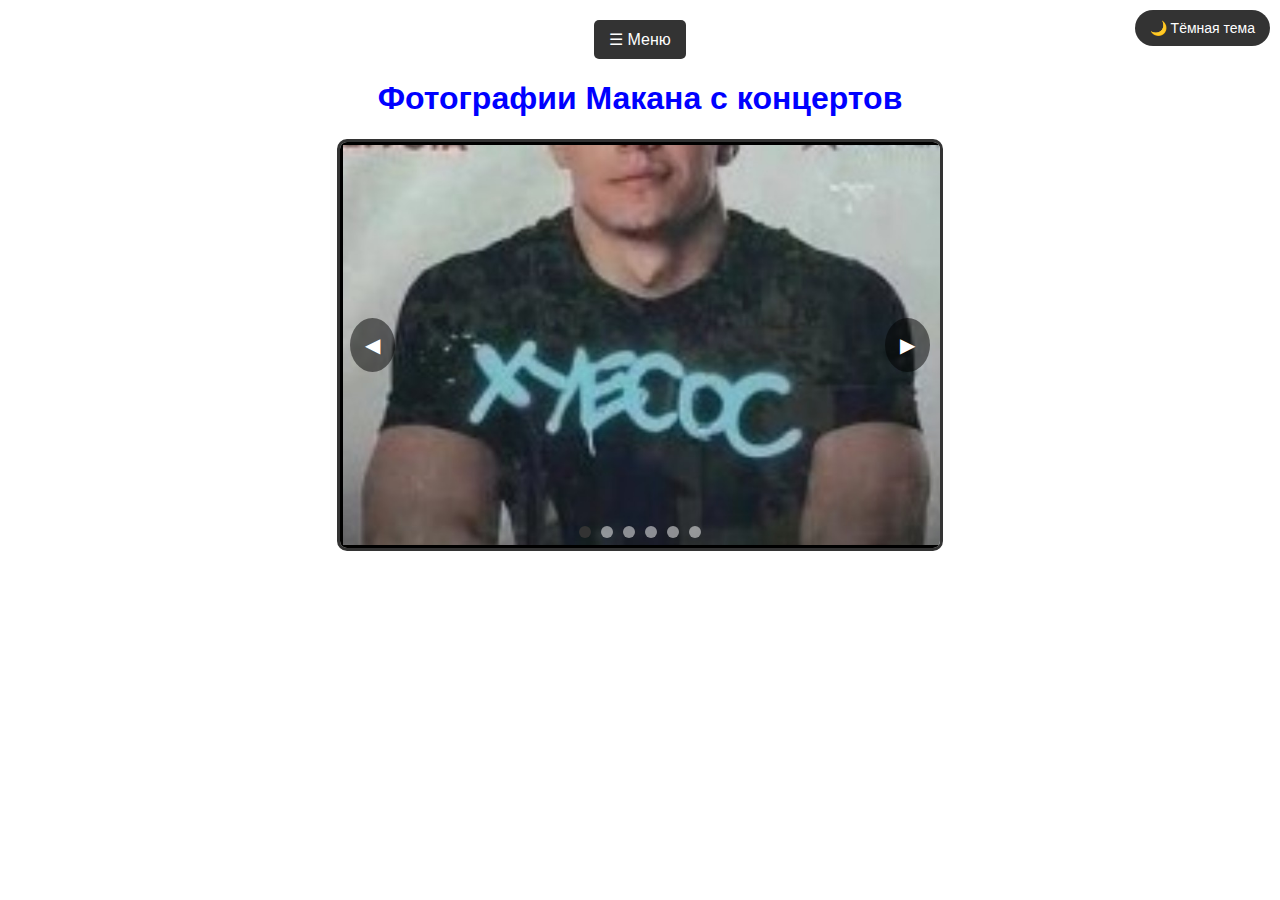
<file: SECOND HOMEWORK/gallery.html>
<!DOCTYPE html>
<html lang="en">
<head>
    <meta charset="UTF-8">
    <meta name="viewport" content="width=device-width, initial-scale=1.0">
    <title>Галерея лучшего репера на свете</title>
    <link rel="stylesheet" href="src/main.css">
</head>
<body>
    
    <nav class="navbar">
        <a href="index.html" class="nav-link">Главная</a>
        <a href="gallery.html" class="nav-link">Галерея</a>
        <a href="tracks.html" class="nav-link">Треки</a>
        <a href="video.html" class="nav-link">Видео</a>
        <a href="citate.html" class="nav-link">Цитаты</a>
    </nav>

    <h1>Фотографии Макана с концертов</h1>

    <table class="gallery-table">
    <tr>
        <td><img src="images/mac1.jpg" alt="Описание картинки 1" class="gallery-image"></td>
        <td><img src="images/mac2.jpg" alt="Описание картинки 2" class="gallery-image"></td>
    </tr>
    <tr>
        <td><img src="images/mac3.jpeg" alt="Описание картинки 3" class="gallery-image"></td>
        <td><img src="images/mac4.jpg" alt="Описание картинки 4" class="gallery-image"></td>
    </tr>
    <tr>
      <td><img src="images/mac5.jpg" alt="Описание картинки 5" class="gallery-image"></td>
      <td><img src="images/mac6.jpg" alt="Описание картинки 6" class="gallery-image"></td>
  </tr>
</table>

<!-- Подключение JavaScript -->
<script src="src/main.js"></script>

</body>
</html>
</file>
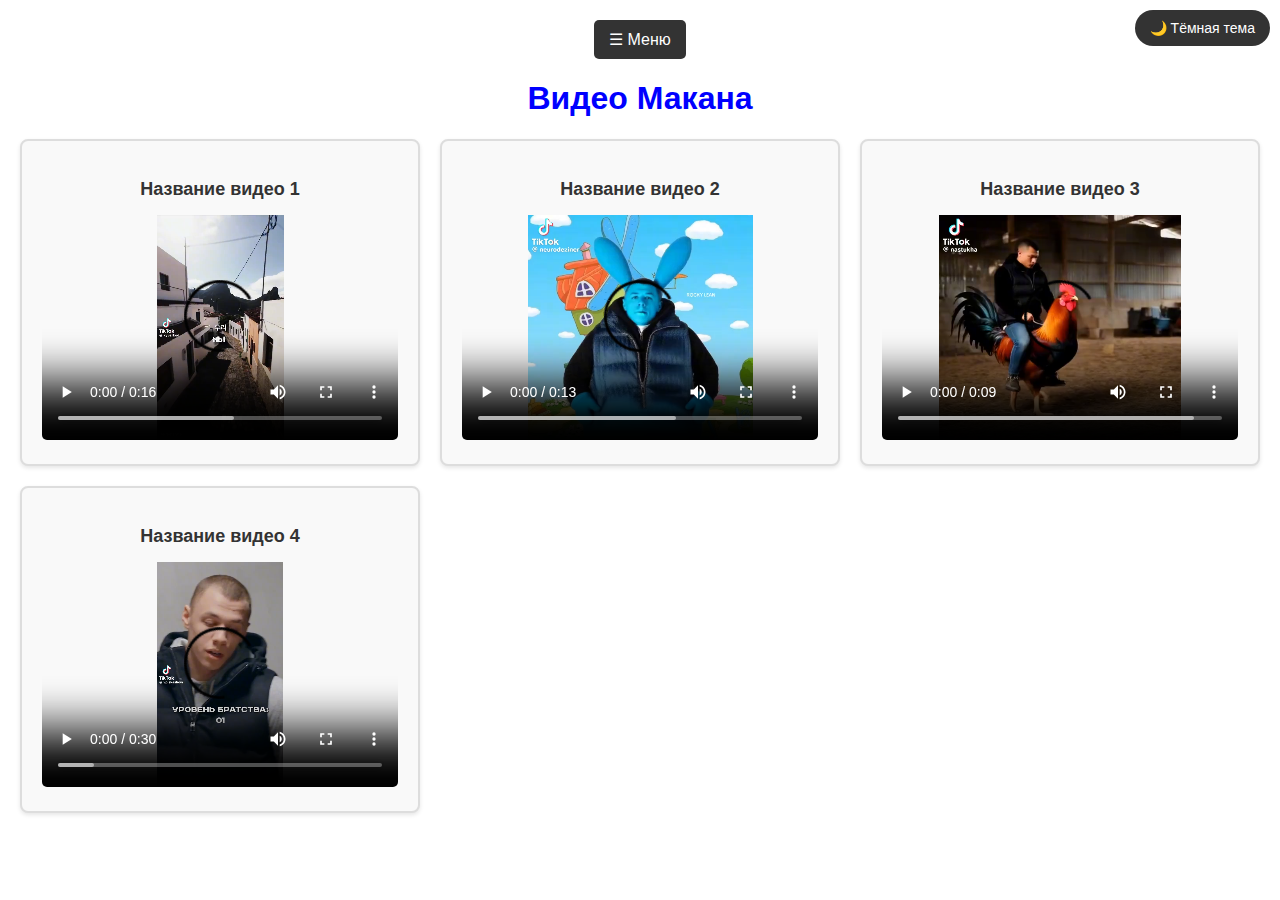
<file: SECOND HOMEWORK/video.html>
<!DOCTYPE html>
<html lang="en">
<head>
    <meta charset="UTF-8">
    <meta name="viewport" content="width=device-width, initial-scale=1.0">
    <title>Видео Макана</title>
    <link rel="stylesheet" href="src/main.css">
</head>
<body>
    
    <nav class="navbar">
        <a href="index.html" class="nav-link">Главная</a>
        <a href="gallery.html" class="nav-link">Галерея</a>
        <a href="tracks.html" class="nav-link">Треки</a>
        <a href="video.html" class="nav-link">Видео</a>
        <a href="citate.html" class="nav-link">Цитаты</a>
    </nav>

    <h1>Видео Макана</h1>

    <div class="videos-container">
        <div class="video-item">
            <h3 class="video-title">Название видео 1</h3>
            <video controls class="video-player">
                <source src="videos/v12044gd0000d2ebakfog65v00qe9m60.mp4" type="video/mp4">
                Ваш браузер не поддерживает видео элемент.
            </video>
        </div>

        <div class="video-item">
            <h3 class="video-title">Название видео 2</h3>
            <video controls class="video-player">
                <source src="videos/v14044g50000d0u8g3fog65pj00smgeg.mp4" type="video/mp4">
                Ваш браузер не поддерживает видео элемент.
            </video>
        </div>

        <div class="video-item">
            <h3 class="video-title">Название видео 3</h3>
            <video controls class="video-player">
                <source src="videos/v24044gl0000d0gdhlfog65qcrk6sqo0.mp4" type="video/mp4">
                Ваш браузер не поддерживает видео элемент.
            </video>
        </div>

        <div class="video-item">
            <h3 class="video-title">Название видео 4</h3>
            <video controls class="video-player">
                <source src="videos/v14044g50000cnat92vog65ge4ll8e30.mp4" type="video/mp4">
                Ваш браузер не поддерживает видео элемент.
            </video>
        </div>
    </div>

    <!-- Подключение JavaScript -->
    <script src="src/main.js"></script>

</body>
</html>
</file>
<file: SECOND HOMEWORK/src/main.css>
body {
            font-family: Arial;
            margin: 20px;
            transition: background-color 0.3s ease, color 0.3s ease;
        }
        
        /* Темная тема */
        body.dark-theme {
            background-color: #1a1a1a;
            color: #ffffff;
        }
        
        body.dark-theme .navbar {
            background-color: #2d2d2d;
        }
        
        body.dark-theme .nav-link {
            color: #ffffff;
        }
        
        body.dark-theme .nav-link:hover {
            background-color: #444;
        }
        
        body.dark-theme table,
        body.dark-theme th,
        body.dark-theme td {
            border-color: #555;
        }
        
        body.dark-theme th {
            background-color: #333;
            color: #fff;
        }
        
        body.dark-theme .track-item,
        body.dark-theme .video-item,
        body.dark-theme .quote-item {
            background-color: #2d2d2d;
            border-color: #444;
            color: #fff;
        }
        
        body.dark-theme .track-title,
        body.dark-theme .video-title {
            color: #fff;
        }
        
        body.dark-theme footer {
            color: #ccc;
        }
        h1 {
            color: blue;
            text-align: center;
        }

        h2 {
            color: darkred;
            margin-top: 20px;
        }

        img {
            border: 3px solid black;
            display: block;
            margin: 0 auto;
        }
        table {
            width: 100%;
        }

        table, th, td {
            border: 1px solid black;
            padding: 5px;
        }

        th {
            background-color: #ddd;
        }
        a {
            text-decoration: none;
        }
        a:hover {
            text-decoration: underline;
        }
        footer {
            margin-top: 30px;
            text-align: center;
            font-size: 14px;
        }
        
        .gallery-table {
            width: 100%;
            border-collapse: collapse;
        }
        
        .gallery-table td {
            text-align: center;
            vertical-align: middle;
            padding: 10px;
            border: 1px solid black;
        }
        
        .gallery-image {
            width: 300px;
            height: 300px;
            object-fit: cover;
            border: 3px solid black;
            display: block;
            margin: 0 auto;
        }
        
        .back-button {
            display: inline-block;
            padding: 8px 16px;
            background-color: #f0f0f0;
            border: 1px solid #ccc;
            text-decoration: none;
            color: #333;
            border-radius: 4px;
            margin-bottom: 20px;
        }
        
        .back-button:hover {
            background-color: #e0e0e0;
        }
        
        .tracks-container {
            display: grid;
            grid-template-columns: repeat(auto-fit, minmax(300px, 1fr));
            gap: 20px;
            margin-top: 20px;
        }
        
        .track-item {
            background-color: #f9f9f9;
            border: 2px solid #ddd;
            border-radius: 8px;
            padding: 20px;
            text-align: center;
            box-shadow: 0 2px 4px rgba(0,0,0,0.1);
        }
        
        .track-title {
            color: #333;
            margin-bottom: 15px;
            font-size: 18px;
            font-weight: bold;
        }
        
        .track-audio {
            width: 100%;
            max-width: 300px;
            margin: 0 auto;
        }
        
        .track-audio::-webkit-media-controls-panel {
            background-color: #fff;
        }
        
        .navbar {
            background-color: #333;
            padding: 15px 0;
            text-align: center;
            margin-bottom: 20px;
        }
        
        .nav-link {
            color: white;
            text-decoration: none;
            padding: 10px 20px;
            margin: 0 10px;
            border-radius: 5px;
            display: inline-block;
            transition: background-color 0.3s;
        }
        
        .nav-link:hover {
            background-color: #555;
        }
        
        .nav-link:active {
            background-color: #666;
        }
        
        .videos-container {
            display: grid;
            grid-template-columns: repeat(auto-fit, minmax(350px, 1fr));
            gap: 20px;
            margin-top: 20px;
        }
        
        .video-item {
            background-color: #f9f9f9;
            border: 2px solid #ddd;
            border-radius: 8px;
            padding: 20px;
            text-align: center;
            box-shadow: 0 2px 4px rgba(0,0,0,0.1);
        }
        
        .video-title {
            color: #333;
            margin-bottom: 15px;
            font-size: 18px;
            font-weight: bold;
        }
        
        .video-player {
            width: 100%;
            max-width: 400px;
            height: 225px;
            margin: 0 auto;
            border-radius: 5px;
        }
        
        .quotes-container {
            display: grid;
            grid-template-columns: repeat(auto-fit, minmax(300px, 1fr));
            gap: 20px;
            margin-top: 20px;
        }
        
        .quote-item {
            background-color: #f9f9f9;
            border: 2px solid #ddd;
            border-radius: 8px;
            padding: 25px;
            text-align: center;
            box-shadow: 0 2px 4px rgba(0,0,0,0.1);
            position: relative;
        }
        
        .quote-item::before {
            content: '"';
            font-size: 60px;
            color: #ccc;
            position: absolute;
            top: 10px;
            left: 15px;
            font-family: serif;
        }
        
        .quote-text {
            font-size: 16px;
            font-style: italic;
            color: #333;
            margin: 20px 0 15px 0;
            line-height: 1.6;
            padding: 0 20px;
        }
        
        .quote-author {
            font-size: 14px;
            color: #666;
            font-weight: bold;
            display: block;
            margin-top: 10px;
        }
</file>
